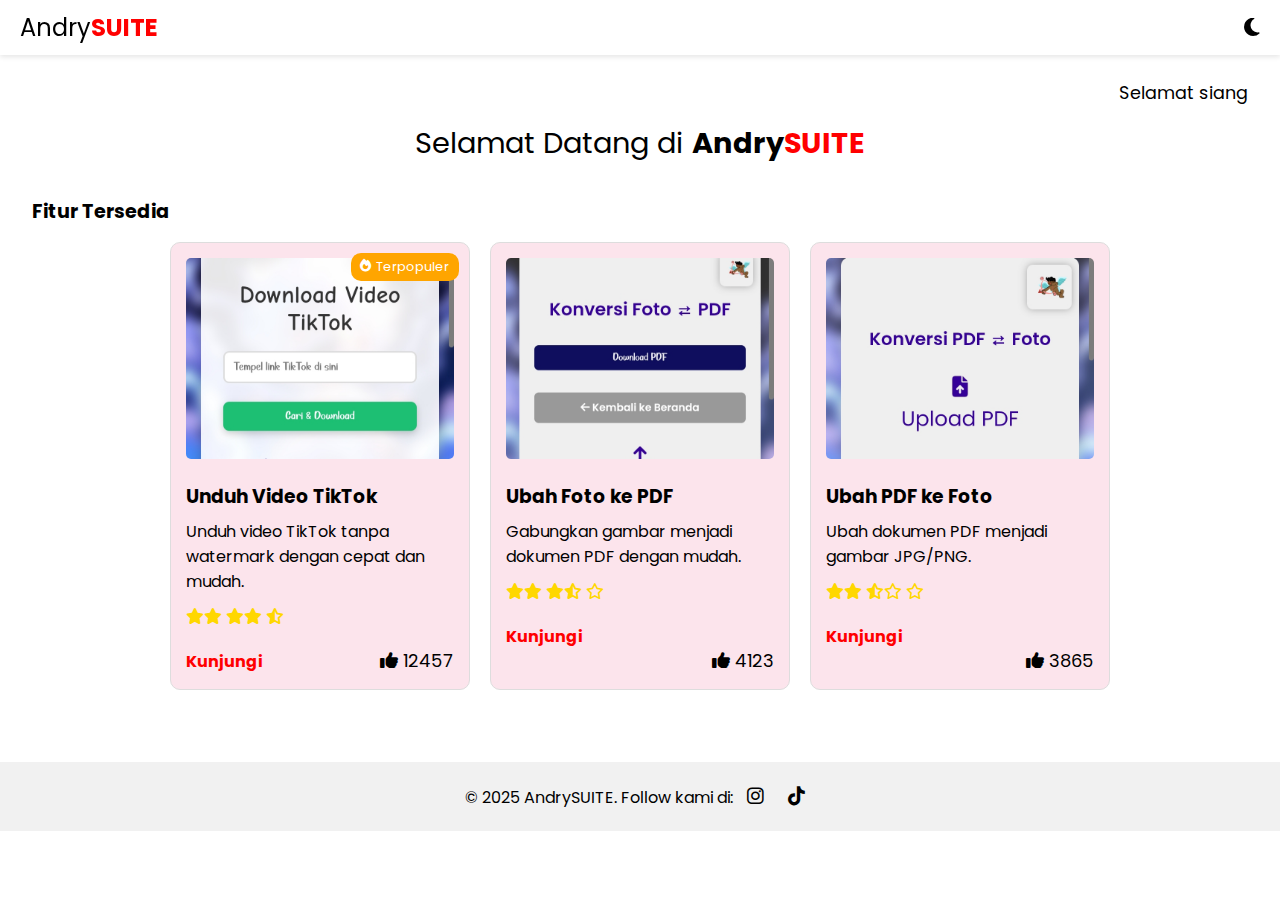
<file: index.html>
<!DOCTYPE html>
<html lang="id">
<head>
  <meta charset="UTF-8" />
  <meta name="viewport" content="width=device-width, initial-scale=1.0"/>
  <title>AndrySUITE</title>
  <link rel="stylesheet" href="https://cdnjs.cloudflare.com/ajax/libs/font-awesome/6.5.0/css/all.min.css"/>
  <link href="https://fonts.googleapis.com/css2?family=Poppins:wght@400;700&display=swap" rel="stylesheet"/>
  <link rel="stylesheet" href="style.css">
  <style>
    body {
      font-family: 'Poppins', sans-serif;
      margin: 0;
      padding: 0;
      background: white;
      color: black;
      transition: background 0.3s, color 0.3s;
    }
    body.dark-mode {
      background: #121212;
      color: white;
    }
    .navbar {
      position: fixed;
      top: 0;
      width: 100%;
      background: white;
      display: flex;
      justify-content: space-between;
      align-items: center;
      padding: 10px 20px;
      z-index: 1000;
      box-shadow: 0 2px 5px rgba(0,0,0,0.1);
      transition: background 0.3s, opacity 0.3s;
    }
    .navbar.scrolled {
      opacity: 0.9;
      backdrop-filter: blur(5px);
    }
    .navbar.dark-mode {
      background: #222;
      color: white;
    }
    .brand span {
      color: red;
    }
    .container {
      padding-top: 80px;
    }
    .features {
      display: flex;
      flex-wrap: wrap;
      gap: 20px;
      justify-content: center;
    }
    .feature-box {
      width: 300px;
      border: 1px solid #ddd;
      border-radius: 10px;
      padding: 15px;
      position: relative;
      transition: transform 0.6s ease, opacity 0.6s ease;
      opacity: 0;
      transform: translateY(30px);
    }
    .feature-box.visible {
      opacity: 1;
      transform: translateY(0);
    }
    .feature-box.dark-mode {
      background: #333;
      color: white;
      border-color: #555;
    }
    .feature-box img {
      width: 100%;
      border-radius: 5px;
    }
    .stars {
      margin: 10px 0;
      color: gold;
    }
    .feature-box a {
      display: inline-block;
      color: red;
      font-weight: bold;
      text-decoration: none;
      margin-top: 10px;
    }
    .like-container {
      position: absolute;
      bottom: 15px;
      right: 15px;
    }
    .like-btn {
      background: transparent;
      border: none;
      cursor: pointer;
      font-size: 18px;
      color: inherit;
    }
    .like-btn.liked {
      color: #D72424;
    }
    footer {
      margin-top: 40px;
      padding: 20px;
      text-align: center;
      background: #f1f1f1;
      transition: background 0.3s, color 0.3s;
    }
    footer.dark-mode {
      background: #222;
      color: white;
    }
  </style>
</head>
<body>
  <nav class="navbar" id="navbar">
    <div class="brand">Andry<span>SUITE</span></div>
    <div class="toggle-btn" onclick="toggleDarkMode()" id="toggle-icon">
      <i class="fa-solid fa-moon"></i>
    </div>
  </nav>

  <div class="container">
    <div class="greeting" id="greeting">Selamat pagi</div>
    <div class="welcome">Selamat Datang di <strong>Andry<span>SUITE</span></strong></div>
    <div class="fitur-title">Fitur Tersedia</div>
    <div class="features">
      <div class="feature-box" id="box1">
        <div class="terpopuler"><i class="fa-solid fa-fire"></i> Terpopuler</div>
        <img src="tiktok.jpg" alt="Download TikTok"/>
        <h3>Unduh Video TikTok</h3>
        <p>Unduh video TikTok tanpa watermark dengan cepat dan mudah.</p>
        <div class="stars">
          <i class="fa-solid fa-star"></i><i class="fa-solid fa-star"></i>
          <i class="fa-solid fa-star"></i><i class="fa-solid fa-star"></i>
          <i class="fa-solid fa-star-half-stroke"></i>
        </div>
        <a href="tiktok.html">Kunjungi</a>
        <div class="like-container">
          <button class="like-btn" onclick="toggleLike('like1', this)">
            <i class="fa-solid fa-thumbs-up"></i> <span id="like1">12457</span>
          </button>
        </div>
      </div>
      <div class="feature-box" id="box2">
        <img src="fototopdf.jpg" alt="Ubah ke PDF"/>
        <h3>Ubah Foto ke PDF</h3>
        <p>Gabungkan gambar menjadi dokumen PDF dengan mudah.</p>
        <div class="stars">
          <i class="fa-solid fa-star"></i><i class="fa-solid fa-star"></i>
          <i class="fa-solid fa-star"></i><i class="fa-solid fa-star-half-stroke"></i>
          <i class="fa-regular fa-star"></i>
        </div>
        <a href="fotokepdf.html">Kunjungi</a>
        <div class="like-container">
          <button class="like-btn" onclick="toggleLike('like2', this)">
            <i class="fa-solid fa-thumbs-up"></i> <span id="like2">4123</span>
          </button>
        </div>
      </div>
      <div class="feature-box" id="box3">
        <img src="pdftofoto.jpg" alt="PDF ke Foto"/>
        <h3>Ubah PDF ke Foto</h3>
        <p>Ubah dokumen PDF menjadi gambar JPG/PNG.</p>
        <div class="stars">
          <i class="fa-solid fa-star"></i><i class="fa-solid fa-star"></i>
          <i class="fa-solid fa-star-half-stroke"></i><i class="fa-regular fa-star"></i>
          <i class="fa-regular fa-star"></i>
        </div>
        <a href="pdfkefoto.html">Kunjungi</a>
        <div class="like-container">
          <button class="like-btn" onclick="toggleLike('like3', this)">
            <i class="fa-solid fa-thumbs-up"></i> <span id="like3">3865</span>
          </button>
        </div>
      </div>
    </div>
  </div>

  <footer id="footer">
    <p>&copy; 2025 AndrySUITE. Follow kami di:
      <a href="https://www.instagram.com/andryy78_?igsh=b3c0ejAxN3B1aDg1" target="_blank"><i class="fab fa-instagram"></i></a>
      <a href="tiktok.com/@mandryansyah_" target="_blank"><i class="fab fa-tiktok"></i></a>
    </p>
  </footer>

  <script>
    function setGreeting() {
      const hour = new Date().getHours();
      let greeting = "Selamat pagi";
      if (hour >= 12 && hour < 15) greeting = "Selamat siang";
      else if (hour >= 15 && hour < 18) greeting = "Selamat sore";
      else if (hour >= 18 || hour < 4) greeting = "Selamat malam";
      document.getElementById("greeting").textContent = greeting;
    }

    function toggleDarkMode() {
      document.body.classList.toggle("dark-mode");
      document.getElementById("navbar").classList.toggle("dark-mode");
      document.getElementById("footer").classList.toggle("dark-mode");
      document.querySelectorAll('.feature-box').forEach(box => box.classList.toggle("dark-mode"));
      const icon = document.getElementById("toggle-icon").children[0];
      icon.classList.toggle("fa-moon");
      icon.classList.toggle("fa-sun");
      sessionStorage.setItem("darkMode", document.body.classList.contains("dark-mode") ? "enabled" : "disabled");
    }

    function formatLike(n) {
      return n.toString().replace(/\B(?=(\d{3})+(?!\d))/g, ".");
    }

    function toggleLike(id, btn) {
      const span = document.getElementById(id);
      let count = parseInt(span.textContent.replace(/\./g, ''));
      const key = `${id}-liked`;
      const liked = sessionStorage.getItem(key) === "true";
      count = liked ? count - 1 : count + 1;
      span.textContent = formatLike(count);
      btn.classList.toggle("liked", !liked);
      sessionStorage.setItem(key, !liked);
      sessionStorage.setItem(id, count);
    }

    function handleScrollEffects() {
      const navbar = document.getElementById('navbar');
      if (window.scrollY > 10) {
        navbar.classList.add('scrolled');
      } else {
        navbar.classList.remove('scrolled');
      }

      document.querySelectorAll('.feature-box').forEach(box => {
        const boxTop = box.getBoundingClientRect().top;
        const windowHeight = window.innerHeight;
        if (boxTop < windowHeight - 50) {
          box.classList.add('visible');
        }
      });
    }

    window.onload = function () {
      setGreeting();
      if (sessionStorage.getItem("darkMode") === "enabled") toggleDarkMode();
      ['like1', 'like2', 'like3'].forEach(id => {
        const saved = sessionStorage.getItem(id);
        const liked = sessionStorage.getItem(`${id}-liked`) === "true";
        if (saved) document.getElementById(id).textContent = formatLike(parseInt(saved));
        if (liked) document.querySelector(`[onclick="toggleLike('${id}', this)"]`).classList.add("liked");
      });
      handleScrollEffects();
    };

    window.addEventListener('scroll', handleScrollEffects);
  </script>
</body>
</html>
</file>
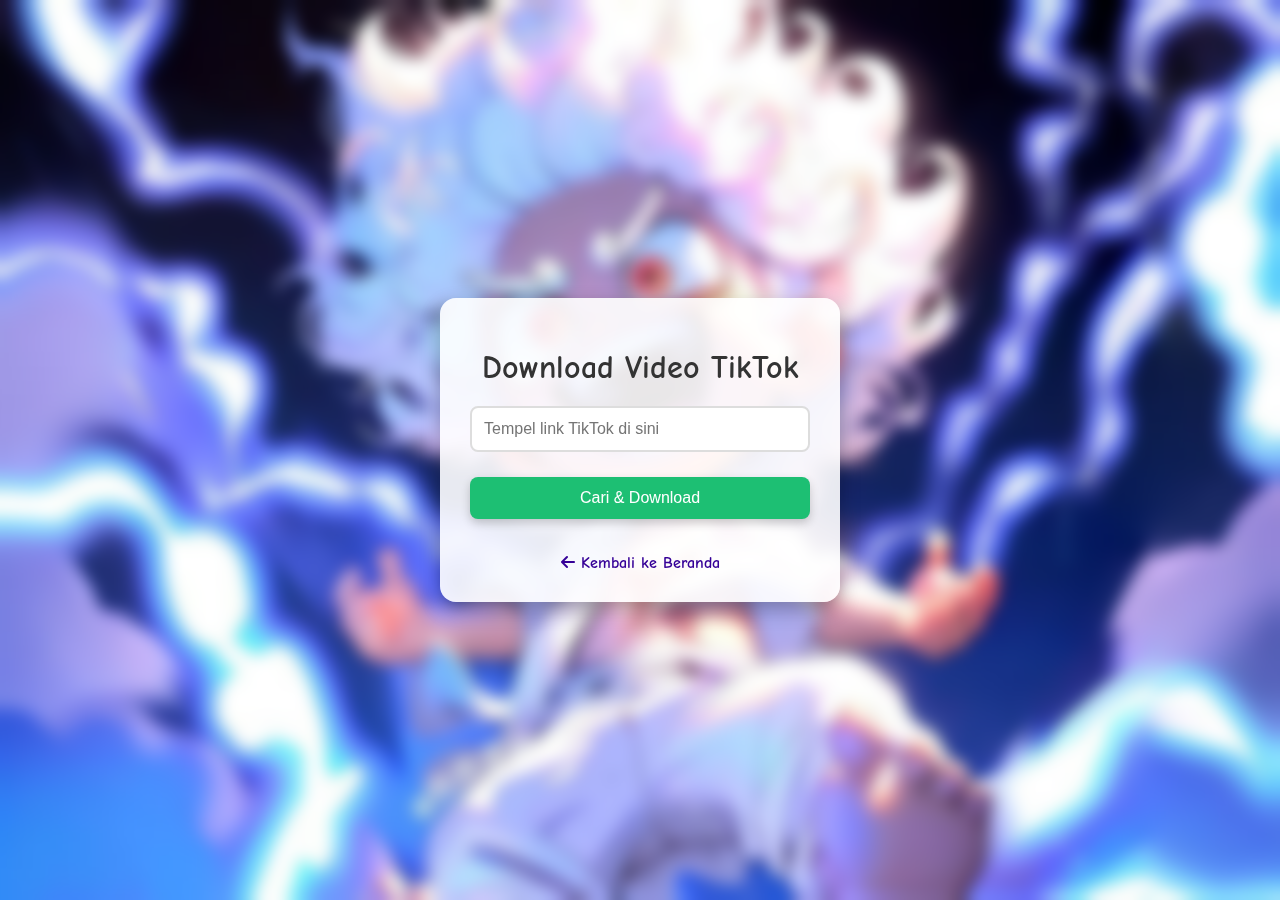
<file: tiktok.html>
<!DOCTYPE html>
<html lang="id">
<head>
  <meta charset="UTF-8" />
  <meta name="viewport" content="width=device-width, initial-scale=1.0" />
  <title>Downloader TikTok Gratis</title>
  <link href="https://fonts.googleapis.com/css2?family=Comic+Neue:wght@700&display=swap" rel="stylesheet" />
  <link rel="stylesheet" href="https://cdnjs.cloudflare.com/ajax/libs/font-awesome/6.4.0/css/all.min.css">

  <style>
    * {
      box-sizing: border-box;
    }

    body {
      font-family: 'Comic Neue', cursive;
      margin: 0;
      padding: 0;
      min-height: 100vh;
      display: flex;
      justify-content: center;
      align-items: center;
      background: url('bg.jpg') no-repeat center center / cover;
      backdrop-filter: blur(8px);
    }

    .container {
      background: rgba(255, 255, 255, 0.9);
      padding: 30px;
      border-radius: 16px;
      box-shadow: 0 8px 20px rgba(0,0,0,0.3);
      text-align: center;
      width: 90%;
      margin: 20px;
      max-width: 400px;
    }

    h1 {
      margin-bottom: 20px;
      color: #333;
    }

    input {
      width: 100%;
      padding: 12px;
      border: 2px solid #ddd;
      border-radius: 8px;
      font-size: 16px;
      transition: all 0.3s ease;
      animation: fadeIn 1s ease;
    }

    input:focus {
      outline: none;
      border-color: #ff69b4;
      box-shadow: 0 0 12px rgba(255, 105, 180, 0.6);
      transform: scale(1.02);
    }

    button {
      margin-top: 15px;
      width: 100%;
      padding: 12px;
      font-size: 16px;
      background: #1dbf73;
      color: white;
      border: none;
      border-radius: 8px;
      cursor: pointer;
      transition: all 0.3s ease;
      box-shadow: 0 4px 10px rgba(0,0,0,0.2);
    }

    button:active {
      transform: scale(0.98);
      box-shadow: 0 2px 5px rgba(0,0,0,0.3);
      background: #16a365;
    }

    .gif-wrapper {
      display: flex;
      flex-direction: column;
      align-items: center;
      margin-top: 15px;
      animation: fadeIn 0.8s ease;
    }

    .gif-wrapper img {
      width: 90px;
    }

    .loading-text {
      font-size: 14px;
      margin-top: 10px;
      color: #444;
      animation: blink 1s infinite;
    }

    #preview {
      margin: 15px 0;
      animation: fadeIn 1s ease;
    }

    #preview video {
      width: 100%;
      height: 100px;
      border-radius: 12px;
    }
  
  .back-home {
      margin-top: 20px;
      display: inline-block;
      color: #350097;
      font-weight: 600;
      font-size: 16px;
      text-decoration: none;
    }
    .back-home:hover {
      color: #0F0D5E;
      transform: translateY(-2px);
    }

    .error {
      color: red;
      font-size: 14px;
      margin-top: 10px;
    }

    .note {
      font-size: 13px;
      color: #555;
      margin-top: 10px;
    }

    #downloadMusicBtn {
      display: none;
      background-color: #ff69b4;
    }

    @keyframes fadeIn {
      from { opacity: 0; transform: translateY(10px); }
      to { opacity: 1; transform: translateY(0); }
    }

    @keyframes blink {
      0%, 100% { opacity: 1; }
      50% { opacity: 0.2; }
    }
  </style>
</head>
<body>
  <div class="container">
    <h1>Download Video TikTok</h1>
    <input type="text" id="tiktokLink" placeholder="Tempel link TikTok di sini" />
    <div class="error" id="errorMsg"></div>
    <div class="gif-wrapper" id="gifContainer" style="display:none;">
      <img src="loading.gif" alt="Loading..." />
      <div class="loading-text">Sabarr sedang memproses data...</div>
    </div>
    <button onclick="downloadVideo()">Cari & Download</button>
    <button id="downloadMusicBtn" onclick="downloadMusic()">Unduh Musik Saja (MP3)</button>
    <div class="note" id="note" style="display:none;">
      Note: jika belum terunduh maka klik titik 3 di bawah kanan video lalu klik download
    </div>
    <div id="preview"></div>
    <a href="index.html" class="back-home"><i class="fas fa-arrow-left"></i> Kembali ke Beranda</a>

  </div>

  <script>
    function generateRandomName(length = 12) {
      const chars = 'abcdefghijklmnopqrstuvwxyzABCDEFGHIJKLMNOPQRSTUVWXYZ0123456789';
      let result = '';
      for (let i = 0; i < length; i++) {
        result += chars.charAt(Math.floor(Math.random() * chars.length));
      }
      return result;
    }

    let musicUrl = ""; // Untuk menyimpan link audio

    async function downloadVideo() {
      let inputElement = document.getElementById("tiktokLink");
      let url = inputElement.value.trim();
      const errorMsg = document.getElementById("errorMsg");
      const preview = document.getElementById("preview");
      const gif = document.getElementById("gifContainer");
      const note = document.getElementById("note");
      const downloadMusicBtn = document.getElementById("downloadMusicBtn");

      errorMsg.innerText = "";
      preview.innerHTML = "";
      note.style.display = "none";
      downloadMusicBtn.style.display = "none";
      musicUrl = "";

      if (!url.includes("tiktok.com")) {
        errorMsg.innerText = "Masukkan link TikTok yang valid!";
        return;
      }

      url = url.slice(0, 33);
      inputElement.value = url;

      gif.style.display = "flex";

      try {
        const response = await fetch(`https://www.tikwm.com/api/?url=${encodeURIComponent(url)}`);
        const data = await response.json();

        gif.style.display = "none";

        if (data && data.data) {
          if (data.data.images && data.data.images.length > 0) {
            errorMsg.innerText = "Tidak bisa mengunduh slide gambar. Hanya video yang didukung.";
            return;
          }

          if (data.data.play) {
            const videoUrl = data.data.play;
            musicUrl = data.data.music || "";

            note.style.display = "block";
            downloadMusicBtn.style.display = musicUrl ? "block" : "none";

            preview.innerHTML = `
              <video controls>
                <source src="${videoUrl}" type="video/mp4" />
                Browser kamu tidak mendukung video.
              </video>
            `;

            const videoBlob = await fetch(videoUrl).then(res => res.blob());
            const blobUrl = URL.createObjectURL(videoBlob);

            const a = document.createElement("a");
            a.href = blobUrl;
            a.download = "tiktok_video_" + generateRandomName() + ".mp4";
            document.body.appendChild(a);
            a.click();
            document.body.removeChild(a);
            URL.revokeObjectURL(blobUrl);
          } else {
            errorMsg.innerText = "Video tidak ditemukan.";
          }
        } else {
          errorMsg.innerText = "Gagal mendapatkan video dari link tersebut.";
        }
      } catch (err) {
        gif.style.display = "none";
        errorMsg.innerText = "Terjadi kesalahan saat mengambil video.";
        console.error(err);
      }
    }

    async function downloadMusic() {
      if (!musicUrl) return;
      try {
        const musicBlob = await fetch(musicUrl).then(res => res.blob());
        const blobUrl = URL.createObjectURL(musicBlob);

        const a = document.createElement("a");
        a.href = blobUrl;
        a.download = "tiktok_audio_" + generateRandomName() + ".mp3";
        document.body.appendChild(a);
        a.click();
        document.body.removeChild(a);
        URL.revokeObjectURL(blobUrl);
      } catch (err) {
        alert("Gagal mengunduh musik.");
        console.error(err);
      }
    }
  </script>
</body>
</html>
</file>
<file: style.css>
* {margin: 0; padding: 0; box-sizing: border-box; font-family: 'Poppins', sans-serif;}
    body {transition: background 0.5s, color 0.5s;}
    .dark-mode {background: #111; color: #eee;}
    .navbar {
      padding: 1rem 2rem;
      display: flex;
      justify-content: space-between;
      align-items: center;
      background: #f4f4f4;
    }
    .navbar.dark-mode {background: #222;}
    .brand {font-size: 1.5rem;}
    .brand span {color: red; font-weight: bold;}
    .toggle-btn {cursor: pointer; font-size: 1.3rem;}
    .container {
      padding: 2rem;
    }
    .greeting {
      text-align: right;
      font-size: 1.1rem;
      margin-bottom: 1rem;
    }
    .welcome {
      text-align: center;
      font-size: 1.8rem;
      margin-bottom: 2rem;
    }
  
    .welcome span {
      color:red;
    }
  
    .fitur-title {
      font-weight: bold;
      font-size: 1.2rem;
      margin-bottom: 1rem;
    }
    .features {
      display: grid;
      grid-template-columns: repeat(auto-fit, minmax(250px, 1fr));
      gap: 1rem;
    }
    .feature-box {
      padding: 1rem;
      border-radius: 15px;
      background: #fce4ec;
      animation: fadeIn 1s ease forwards;
      opacity: 0;
      position: relative;
    }
    .feature-box:nth-child(1) {animation-delay: 0.3s;}
    .feature-box:nth-child(2) {animation-delay: 0.6s;}
    .feature-box:nth-child(3) {animation-delay: 0.9s;}
    .feature-box.dark-mode {background: #333;}
    .feature-box img {
      width: 100%;
      border-radius: 10px;
      margin-bottom: 1rem;
    }
    .feature-box h3 {
      margin-bottom: 0.5rem;
    }
    .stars i {
      color: gold;
    }
    .terpopuler {
      position: absolute;
      top: 10px;
      right: 10px;
      background: orange;
      color: white;
      padding: 0.3rem 0.6rem;
      border-radius: 10px;
      font-size: 0.8rem;
      display: flex;
      align-items: center;
      gap: 5px;
    }
    footer {
      text-align: center;
      padding: 1rem;
      margin-top: 3rem;
      background: #f4f4f4;
    }
    footer.dark-mode {background: #222;}
    footer a {
      color: inherit;
      margin: 0 10px;
      font-size: 1.2rem;
    }
    @keyframes fadeIn {
      to {opacity: 1; transform: translateY(0);}
      from {opacity: 0; transform: translateY(20px);}
    }
</file>
